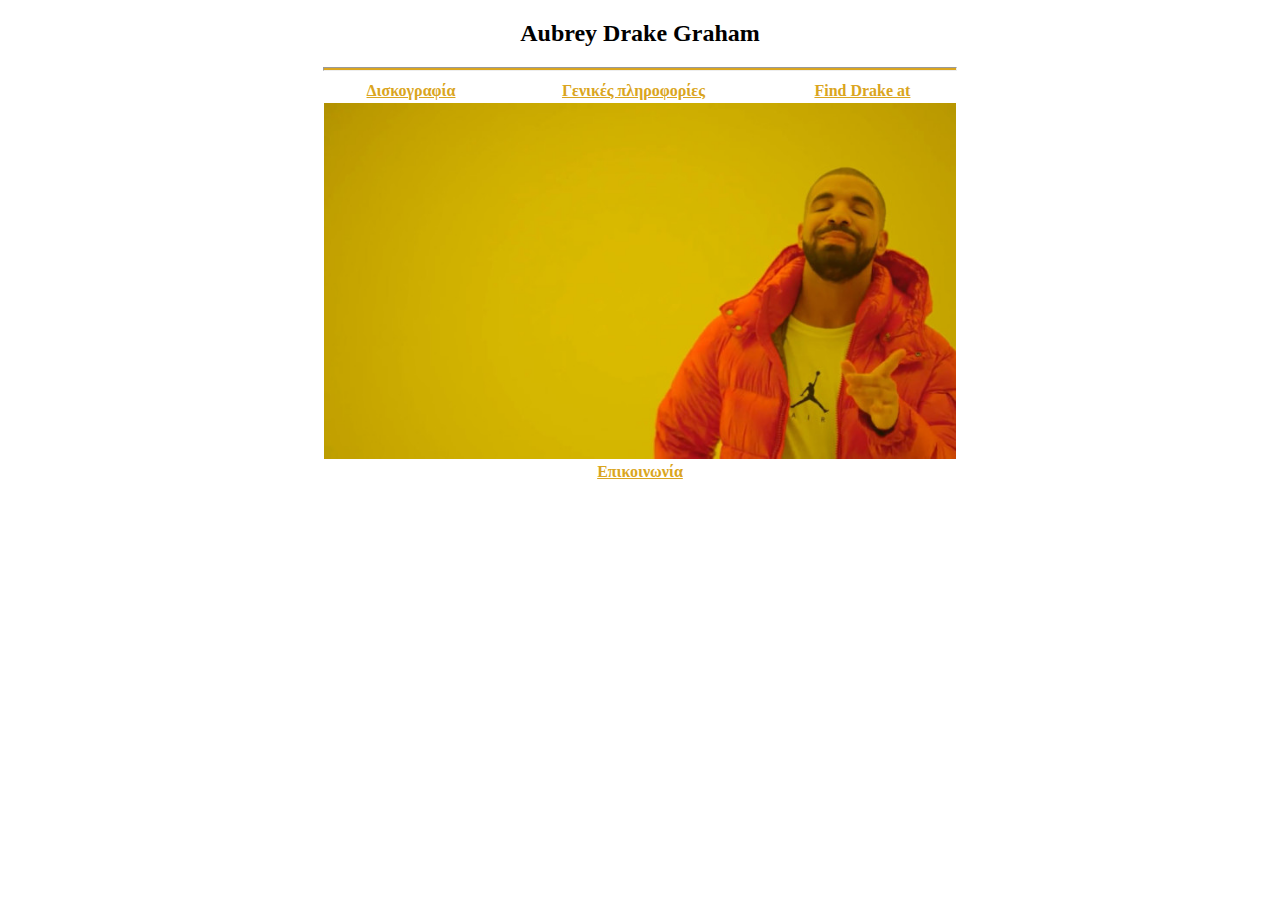
<file: index.html>
<!DOCTYPE html>
<html lang="en">
<head>
    <meta charset="UTF-8">
    <link rel="icon" HREF="pictures/Drake.png" type="image/png">  
    <title>Drake</title>
</head>
<body>
    <h2 style="text-align: center;">Aubrey Drake Graham</h2>
    <hr style="width:50%; height:2px; background-color: goldenrod; color: goldenrod;">
    <table style="margin-right: 25%; margin-left: 25%; width:50%; text-align: center;">
        <tr>
            <td><a href="albums/albums.html" style="color:goldenrod; font-weight: 900;">Δισκογραφία</a></td>
            <td><a href="general_info/general_info.html" style="color:goldenrod; font-weight: 900;">Γενικές πληροφορίες</a></td>
            <td><a href="find_him/find_him.html" style="color:goldenrod; font-weight: 900;">Find Drake at</a></td>
        </tr>
    </table>
    <div style="text-align: center;">
        <picture style="text-align: center;"> 
            <source media="(min-width: 1000px)" srcset="pictures/drake_o500.jpg" style="text-align: center;"> 
            <source media="(max-width: 500px)" srcset="pictures/drale_u500" style="text-align: center;"> 
            <img src="pictures/drake_u500.webp" alt="my picture alternates" style="width: 50%; height: 50%; text-align: center;"> 
        </picture> 
    </div>
    <div style="text-align: center;"><a href="contact_us/contact_us.html" style="color: goldenrod; font-weight: 900;">Επικοινωνία</a></div>    
</body>
</html>
</file>
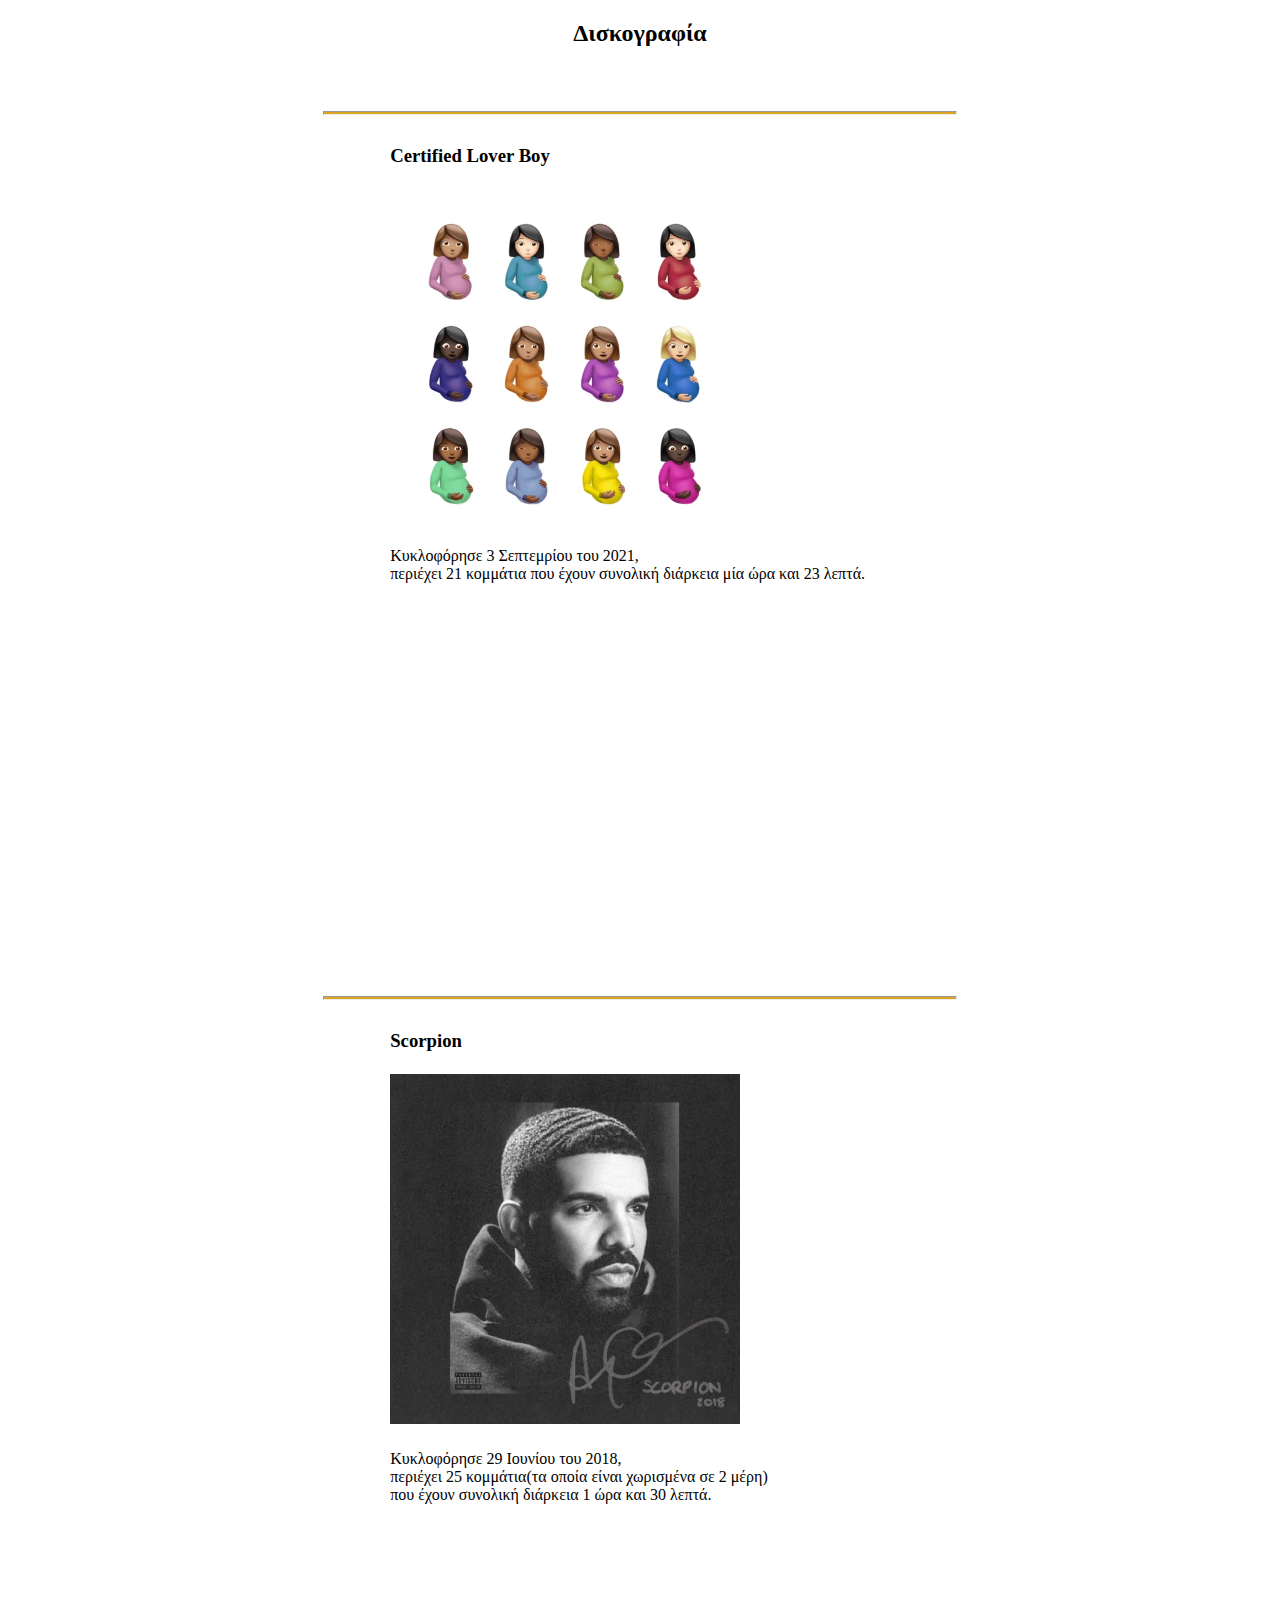
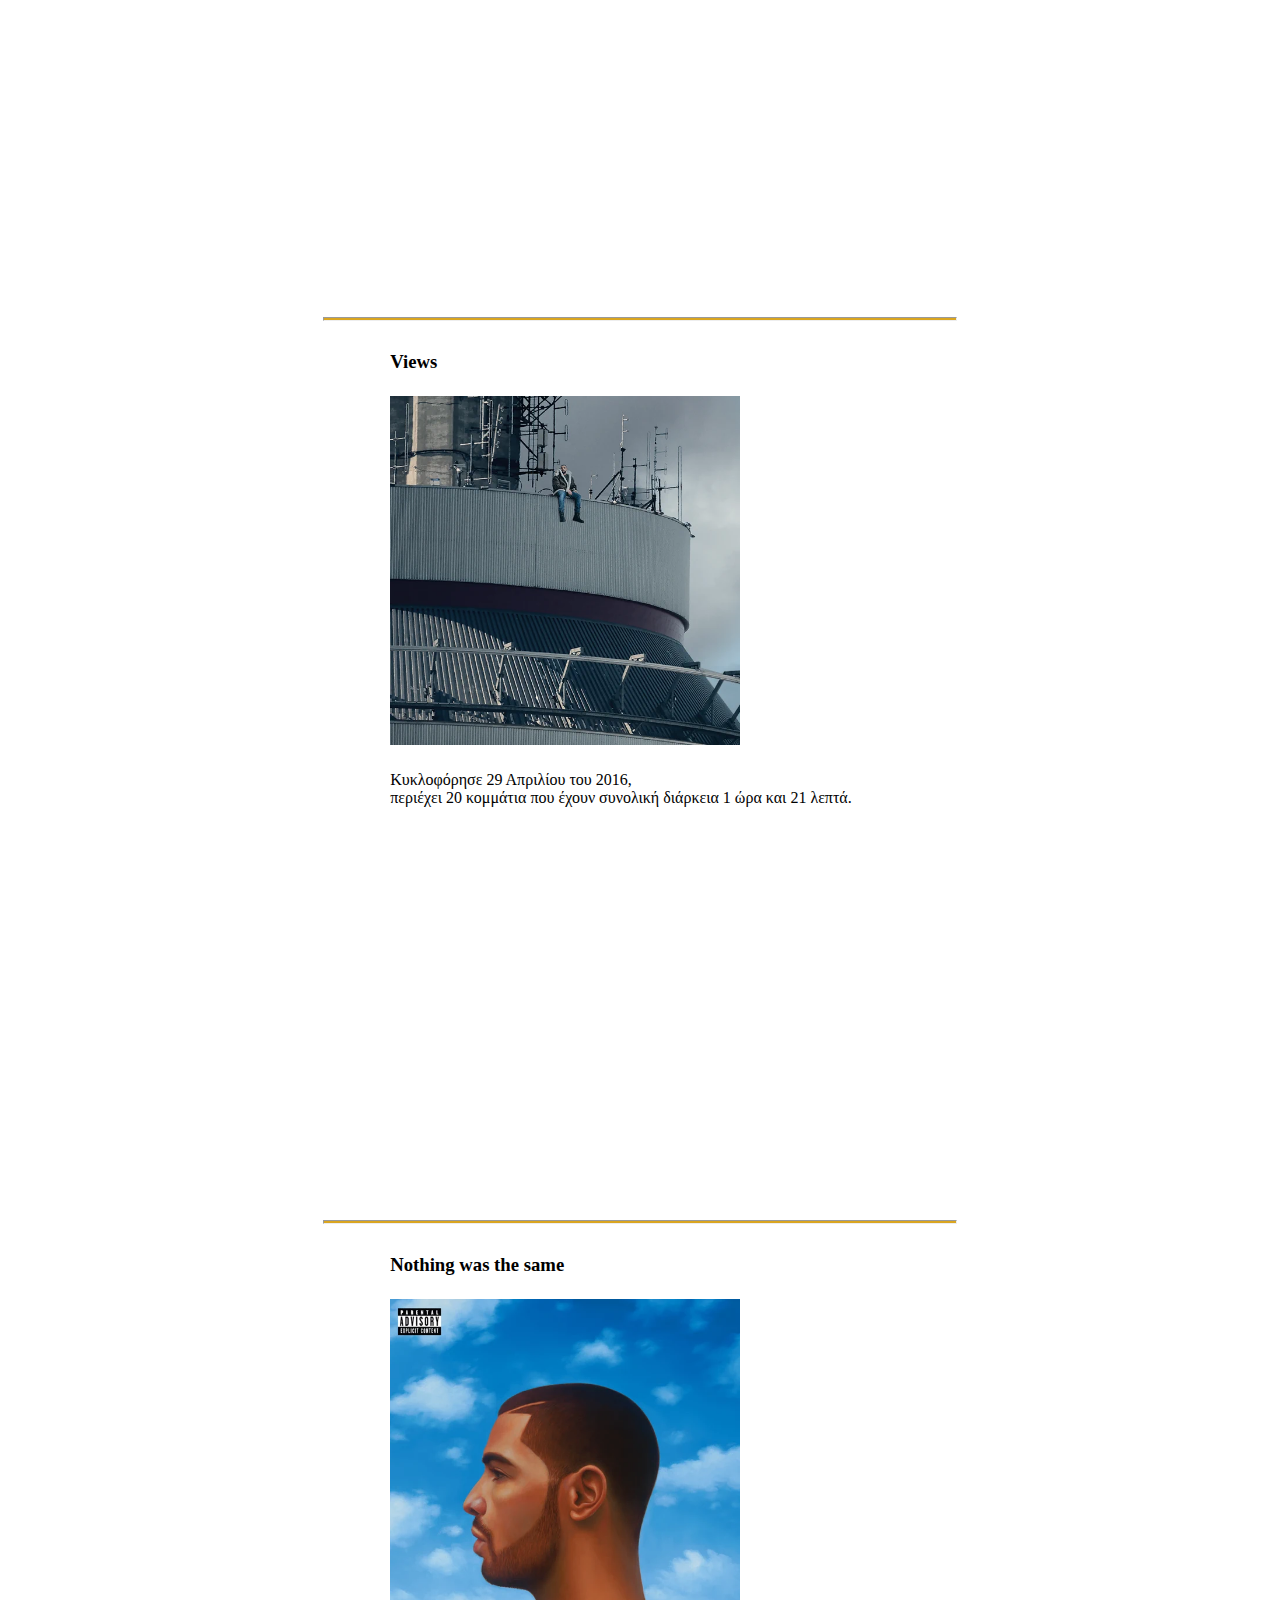
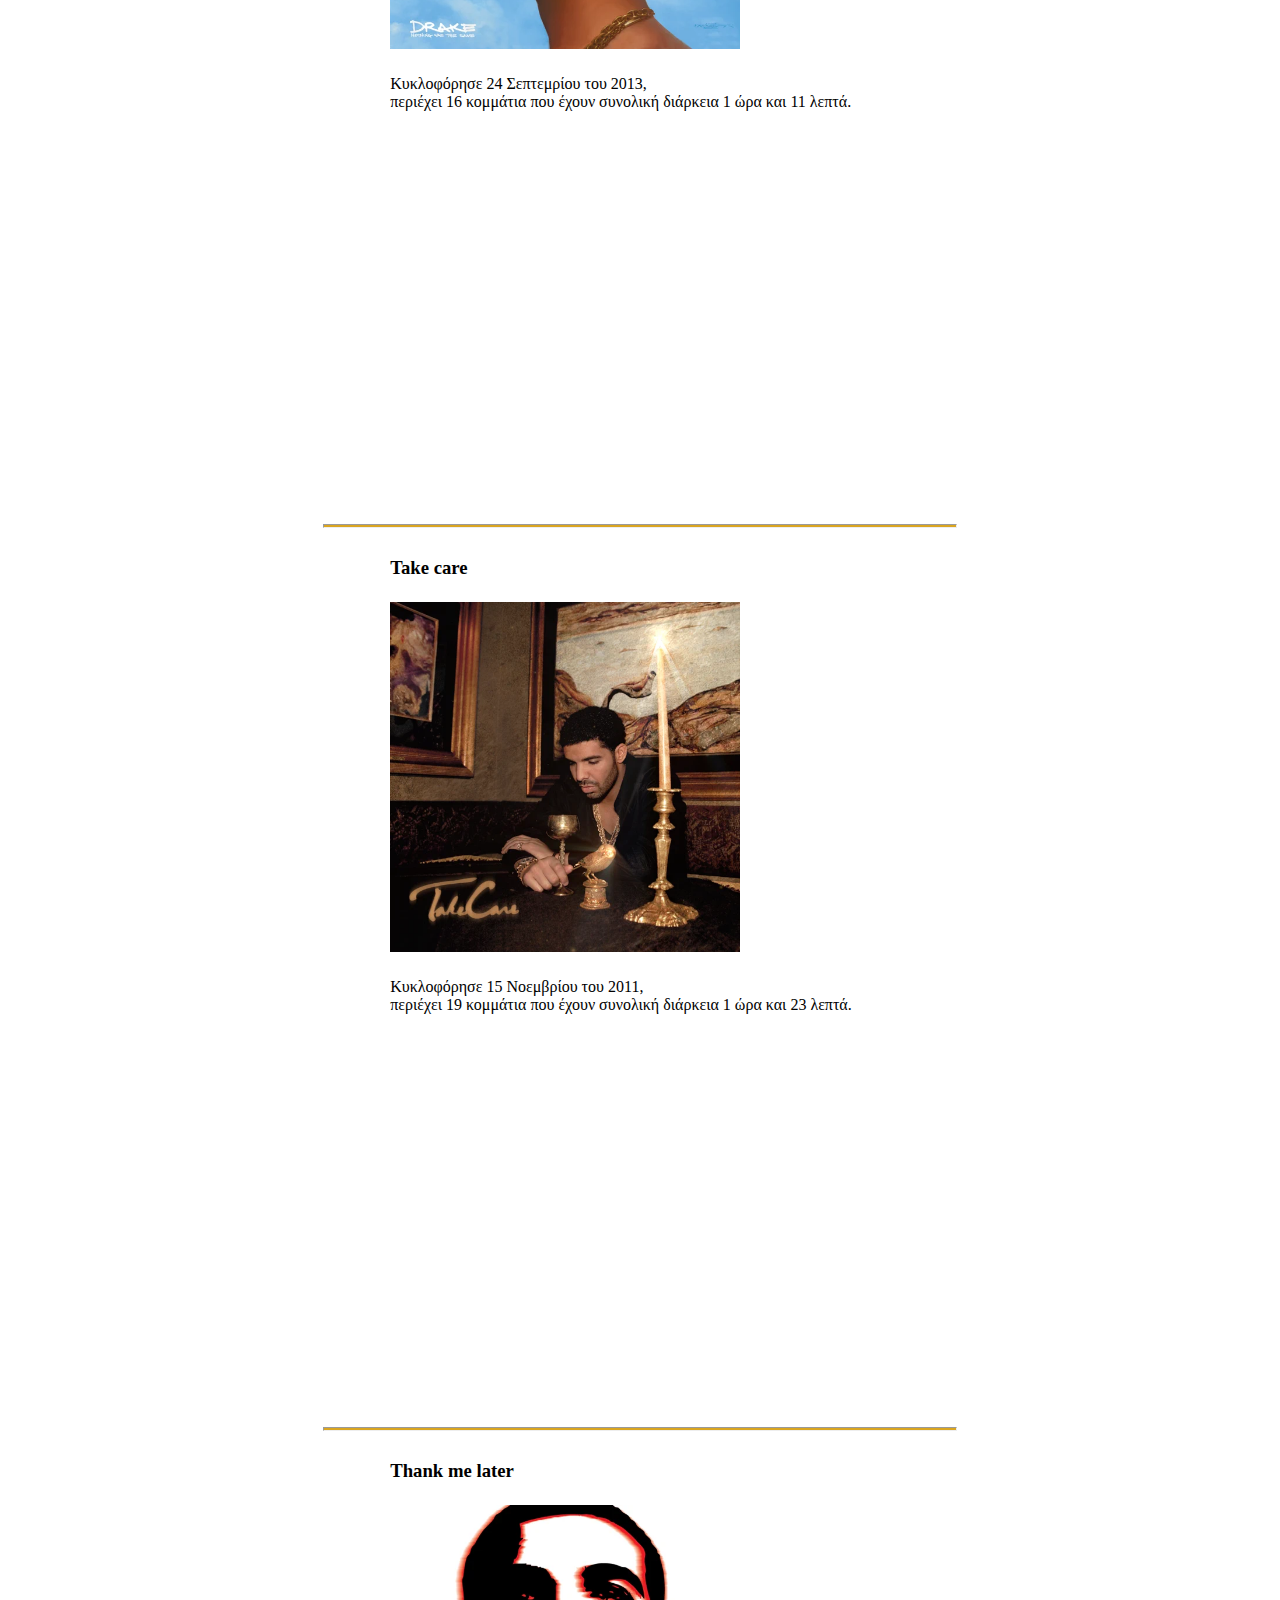
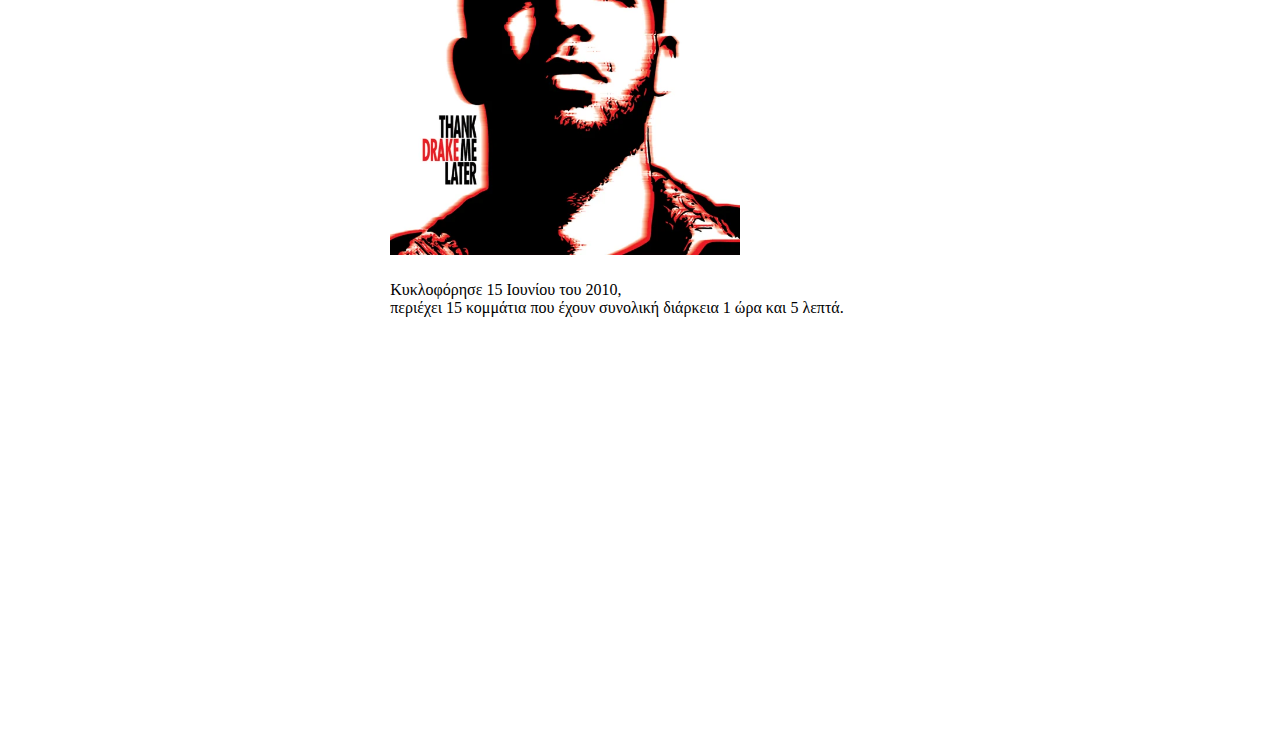
<file: albums/albums_spotify.html>
<!DOCTYPE html>
<html lang="en">
<head>
    <meta charset="UTF-8">
    <link rel="icon" HREF="../pictures/Drake.png" type="image/png">  
    <title>Drake's Albums</title>
</head>
<body>
    <h2 style="text-align: center;">Δισκογραφία</h2>
    <br><br>
    <hr style="width:50%; height:2px; background-color: goldenrod; color: goldenrod;">
    <table style="margin-left: 30%; margin-right: 30%;">
        <tr>
            <td><h3>Certified Lover Boy</h3></td>
        </tr>
        <tr>
            <td><img src="../pictures/clb.webp" alt="Certified Lover Boy Cover" style="width: 70%; height: 70%;"> </td>
        </tr>
        <tr>
            <td>
                <div>
                    Κυκλοφόρησε 3 Σεπτεμρίου του 2021,<br>
                    περιέχει 21 κομμάτια που έχουν συνολική διάρκεια μία ώρα και 23 λεπτά.
                    <br><br>
                    <iframe src="https://open.spotify.com/embed/album/3SpBlxme9WbeQdI9kx7KAV?utm_source=generator" width="100%" height="380" frameBorder="0" allowfullscreen="" allow="autoplay; clipboard-write; encrypted-media; fullscreen; picture-in-picture">
                        Ο Φυλομετρητής σας δεν υποστηρίζει πλαίσια.
                    </iframe>
                </div>
            </td>
        </tr>
    </table>
    <hr style="width:50%; height:2px; background-color: goldenrod; color: goldenrod;">
    <table style="margin-left: 30%; margin-right: 30%;">
        <tr>
            <td><h3>Scorpion</h3></td>
        </tr>
        <tr>
            <td><img src="../pictures/scorpion.webp" alt="Scorpion Cover" style="width: 70%; height: 70%;"> </td>
        </tr>
        <tr>
            <td>
                <div>
                    <br>
                    Κυκλοφόρησε 29 Ιουνίου του 2018,<br>
                    περιέχει 25 κομμάτια(τα οποία είναι χωρισμένα σε 2 μέρη)<br>
                    που έχουν συνολική διάρκεια 1 ώρα και 30 λεπτά.
                    <br><br>
                    <iframe src="https://open.spotify.com/embed/album/1ATL5GLyefJaxhQzSPVrLX?utm_source=generator" width="100%" height="380" frameBorder="0" allowfullscreen="" allow="autoplay; clipboard-write; encrypted-media; fullscreen; picture-in-picture">
                        Ο Φυλομετρητής σας δεν υποστηρίζει πλαίσια.
                    </iframe>
                </div>
            </td>
        </tr>
    </table>
    <hr style="width:50%; height:2px; background-color: goldenrod; color: goldenrod;">
    <table style="margin-left: 30%; margin-right: 30%;">
        <tr>
            <td><h3>Views</h3></td>
        </tr>
        <tr>
            <td><img src="../pictures/views.webp" alt="Views Cover" style="width: 70%; height: 70%;"> </td>
        </tr>
        <tr>
            <td>
                <div>
                    <br>
                    Κυκλοφόρησε 29 Απριλίου του 2016,<br>
                    περιέχει 20 κομμάτια που έχουν συνολική διάρκεια 1 ώρα και 21 λεπτά.
                    <br><br>
                    <iframe src="https://open.spotify.com/embed/album/40GMAhriYJRO1rsY4YdrZb?utm_source=generator" width="100%" height="380" frameBorder="0" allowfullscreen="" allow="autoplay; clipboard-write; encrypted-media; fullscreen; picture-in-picture">
                        Ο Φυλομετρητής σας δεν υποστηρίζει πλαίσια.
                    </iframe>
                </div>
            </td>
        </tr>
    </table>
    <hr style="width:50%; height:2px; background-color: goldenrod; color: goldenrod;">
    <table style="margin-left: 30%; margin-right: 30%;">
        <tr>
            <td><h3>Nothing was the same</h3></td>
        </tr>
        <tr>
            <td><img src="../pictures/nothing_was_the_same.webp" alt="Nothing was the same Cover" style="width: 70%; height: 70%;"> </td>
        </tr>
        <tr>
            <td>
                <div>
                    <br>
                    Κυκλοφόρησε 24 Σεπτεμρίου του 2013,<br>
                    περιέχει 16 κομμάτια που έχουν συνολική διάρκεια 1 ώρα και 11 λεπτά.
                    <br><br>
                    <iframe src="https://open.spotify.com/embed/album/2ZUFSbIkmFkGag000RWOpA?utm_source=generator" width="100%" height="380" frameBorder="0" allowfullscreen="" allow="autoplay; clipboard-write; encrypted-media; fullscreen; picture-in-picture">
                        Ο Φυλομετρητής σας δεν υποστηρίζει πλαίσια.
                    </iframe>
                </div>
            </td>
        </tr>
    </table>
    <hr style="width:50%; height:2px; background-color: goldenrod; color: goldenrod;">
    <table style="margin-left: 30%; margin-right: 30%;">
        <tr>
            <td><h3>Take care</h3></td>
        </tr>
        <tr>
            <td><img src="../pictures/take_care.webp" alt="Take care Cover" style="width: 70%; height: 70%;"> </td>
        </tr>
        <tr>
            <td>
                <div>
                    <br>
                    Κυκλοφόρησε 15 Νοεμβρίου του 2011,<br>
                    περιέχει 19 κομμάτια που έχουν συνολική διάρκεια 1 ώρα και 23 λεπτά.
                    <br><br>
                    <iframe src="https://open.spotify.com/embed/album/6X1x82kppWZmDzlXXK3y3q?utm_source=generator" width="100%" height="380" frameBorder="0" allowfullscreen="" allow="autoplay; clipboard-write; encrypted-media; fullscreen; picture-in-picture">
                        Ο Φυλομετρητής σας δεν υποστηρίζει πλαίσια.
                    </iframe>
                </div>
            </td>
        </tr>
    </table>
    <hr style="width:50%; height:2px; background-color: goldenrod; color: goldenrod;">
    <table style="margin-left: 30%; margin-right: 30%;">
        <tr>
            <td><h3>Thank me later</h3></td>
        </tr>
        <tr>
            <td><img src="../pictures/thank_me_later.webp" alt="Thank me later Cover" style="width: 70%; height: 70%;"> </td>
        </tr>
        <tr>
            <td>
                <div>
                    <br>
                    Κυκλοφόρησε 15 Ιουνίου του 2010,<br>
                    περιέχει 15 κομμάτια που έχουν συνολική διάρκεια 1 ώρα και 5 λεπτά.
                    <br><br>
                    <iframe src="https://open.spotify.com/embed/album/6agmeioaDOBupymziJihgB?utm_source=generator" width="100%" height="380" frameBorder="0" allowfullscreen="" allow="autoplay; clipboard-write; encrypted-media; fullscreen; picture-in-picture">
                        Ο Φυλομετρητής σας δεν υποστηρίζει πλαίσια.
                    </iframe>
                </div>
                
            </td>
        </tr>
    </table>     
</body>
</html>
</file>
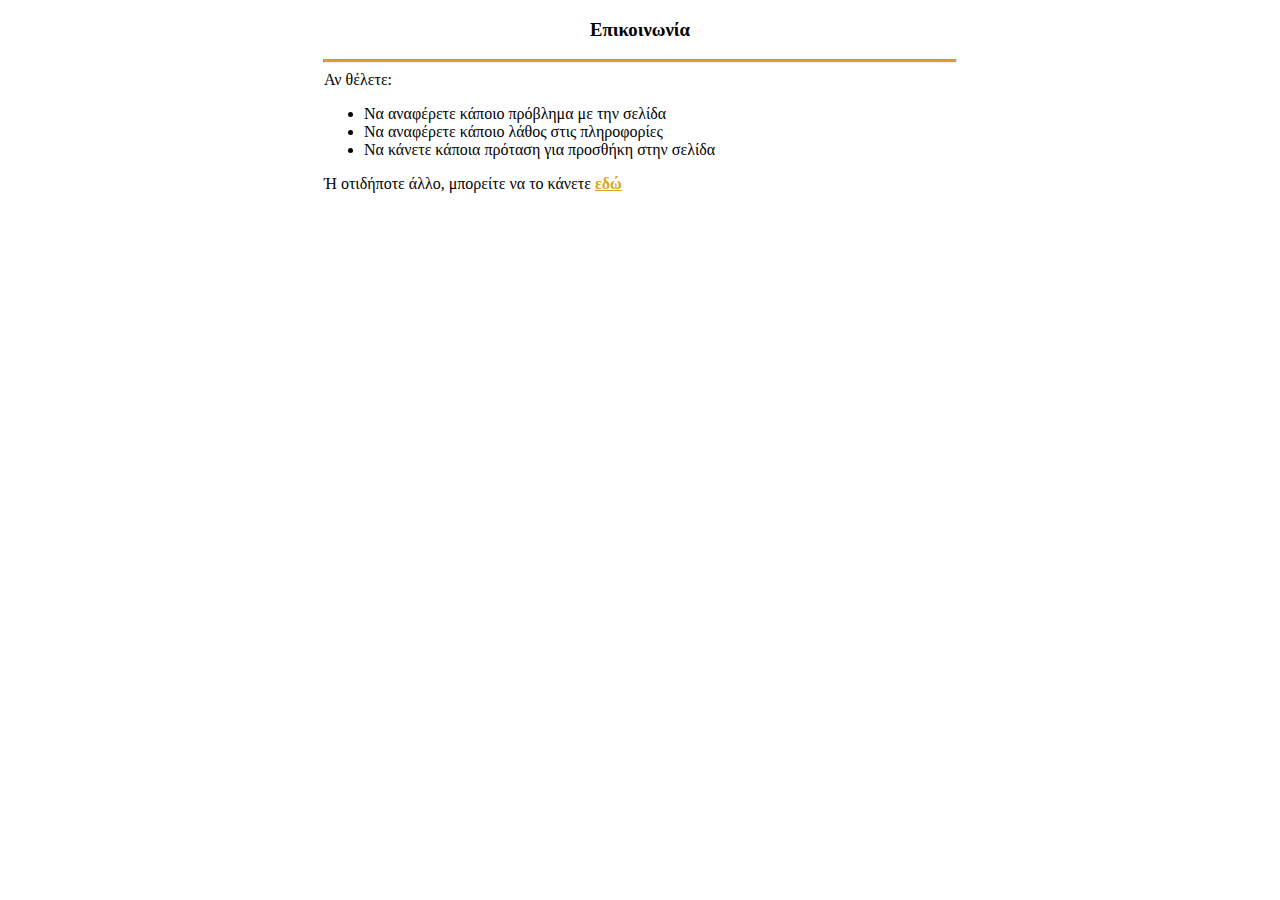
<file: contact_us/contact_us.html>
<!DOCTYPE html>
<html lang="en">
<head>
    <meta charset="UTF-8">
    <link rel="icon" HREF="../pictures/Drake.png" type="image/png">  
    <title>Επικοινωνία</title>
</head>
<body>
    <h3 style="text-align: center;">Επικοινωνία</h3>
    <hr style="width:50%; height:2px; background-color: goldenrod; color: goldenrod;">
    <div style="margin-right: 25%; margin-left: 25%;">Αν θέλετε:</div>
    <ul style="margin-left: 25%; margin-right: 25%;">
        <li>Να αναφέρετε κάποιο πρόβλημα με την σελίδα</li>
        <li>Να αναφέρετε κάποιο λάθος στις πληροφορίες</li>
        <li>Να κάνετε κάποια πρόταση για προσθήκη στην σελίδα</li>
    </ul>
    <div style="margin-right: 25%; margin-left: 25%;">Ή οτιδήποτε άλλο, μπορείτε να το κάνετε <a href =
        "mailto:dimitris.fousekis.159@gmail.com?subject = Feedback&body = Message" style="color: goldenrod; font-weight: 900;">εδώ</a></div>
</body>
</html>
</file>
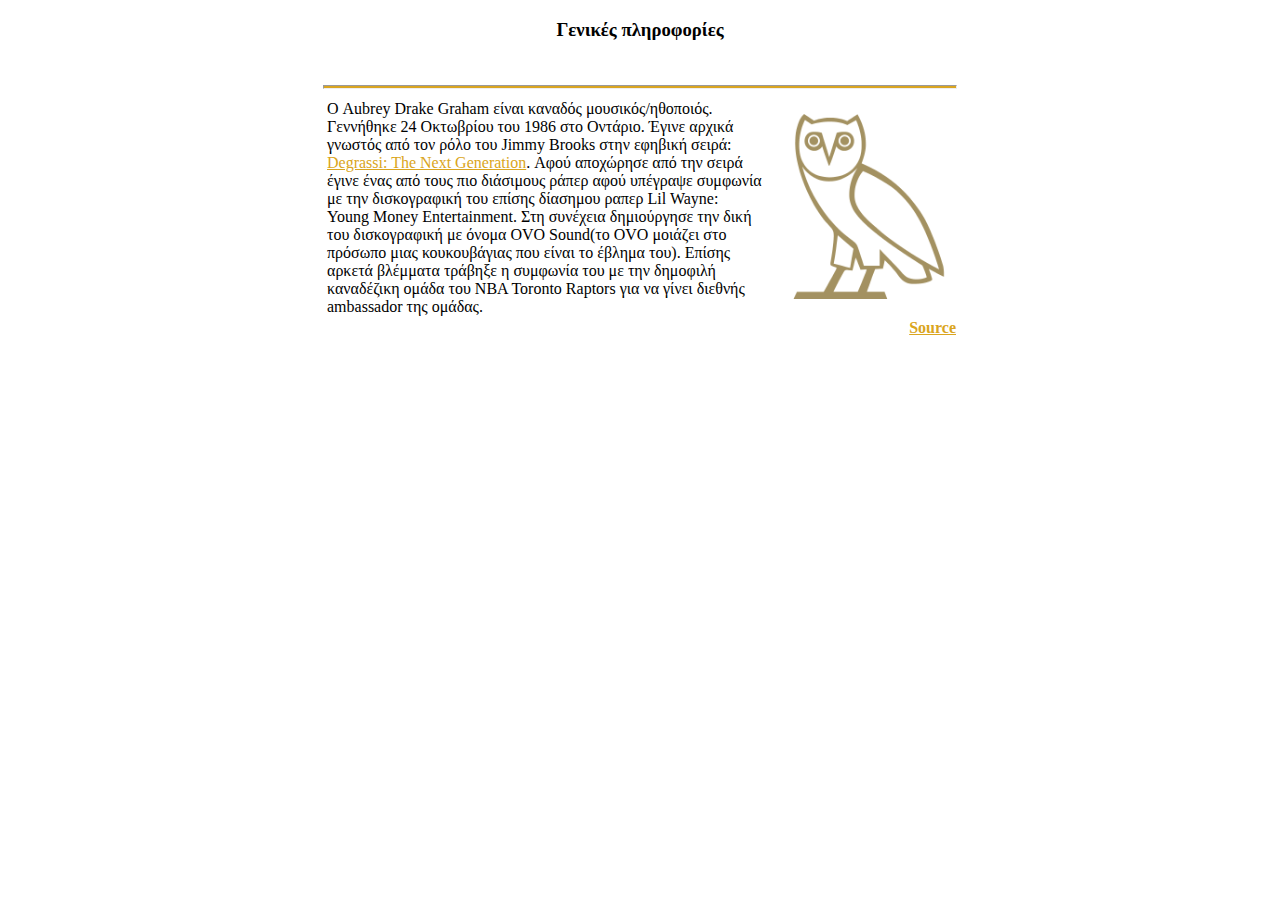
<file: general_info/general_info.html>
<!DOCTYPE html>
<html lang="en">
<head>
    <meta charset="UTF-8">
    <link rel="icon" HREF="../pictures/Drake.png" type="image/png">  
    <title>General Information</title>
</head>
<body>
    <h3 style="text-align: center;">Γενικές πληροφορίες</h3>
    <br>
    <hr style="width:50%; height:2px; background-color: goldenrod; color: goldenrod;">
    <table style="margin-left:25%; margin-right: 25%;">
        <tr>
            <td style="width:70%">
                <id>
                    Ο Aubrey Drake Graham είναι καναδός μουσικός/ηθοποιός.
                    Γεννήθηκε 24 Οκτωβρίου του 1986 στο Οντάριο. 
                    Έγινε αρχικά γνωστός από τον ρόλο του Jimmy Brooks στην εφηβική σειρά: <a href="https://www.imdb.com/title/tt0288937/?ref_=ext_shr_lnk" style="color:goldenrod;">Degrassi: The Next Generation</a>.
                    Αφού αποχώρησε από την σειρά έγινε ένας από τους πιο διάσιμους ράπερ αφού υπέγραψε συμφωνία με την δισκογραφική του επίσης δίασημου ραπερ Lil Wayne: Young Money Entertainment.
                    Στη συνέχεια δημιούργησε την δική του δισκογραφική με όνομα OVO Sound(το OVO μοιάζει στο πρόσωπο μιας κουκουβάγιας που είναι το έβλημα του).
                    Επίσης αρκετά βλέμματα τράβηξε η συμφωνία του με την δημοφιλή καναδέζικη ομάδα του NBA Toronto Raptors για να γίνει διεθνής ambassador της ομάδας.
                </id>
            </td>
            <td><img src="../pictures/Drake.png" alt="Drake's Logo" style="height:100%; width:100%"></td>
        </tr>
    </table>
    <div style="margin-left: 25%; margin-right: 25%; text-align: right;"><a href="https://www.biography.com/musician/drake" style="color: goldenrod; font-weight: 900;">Source</a></div>
</body>
</html>
</file>
